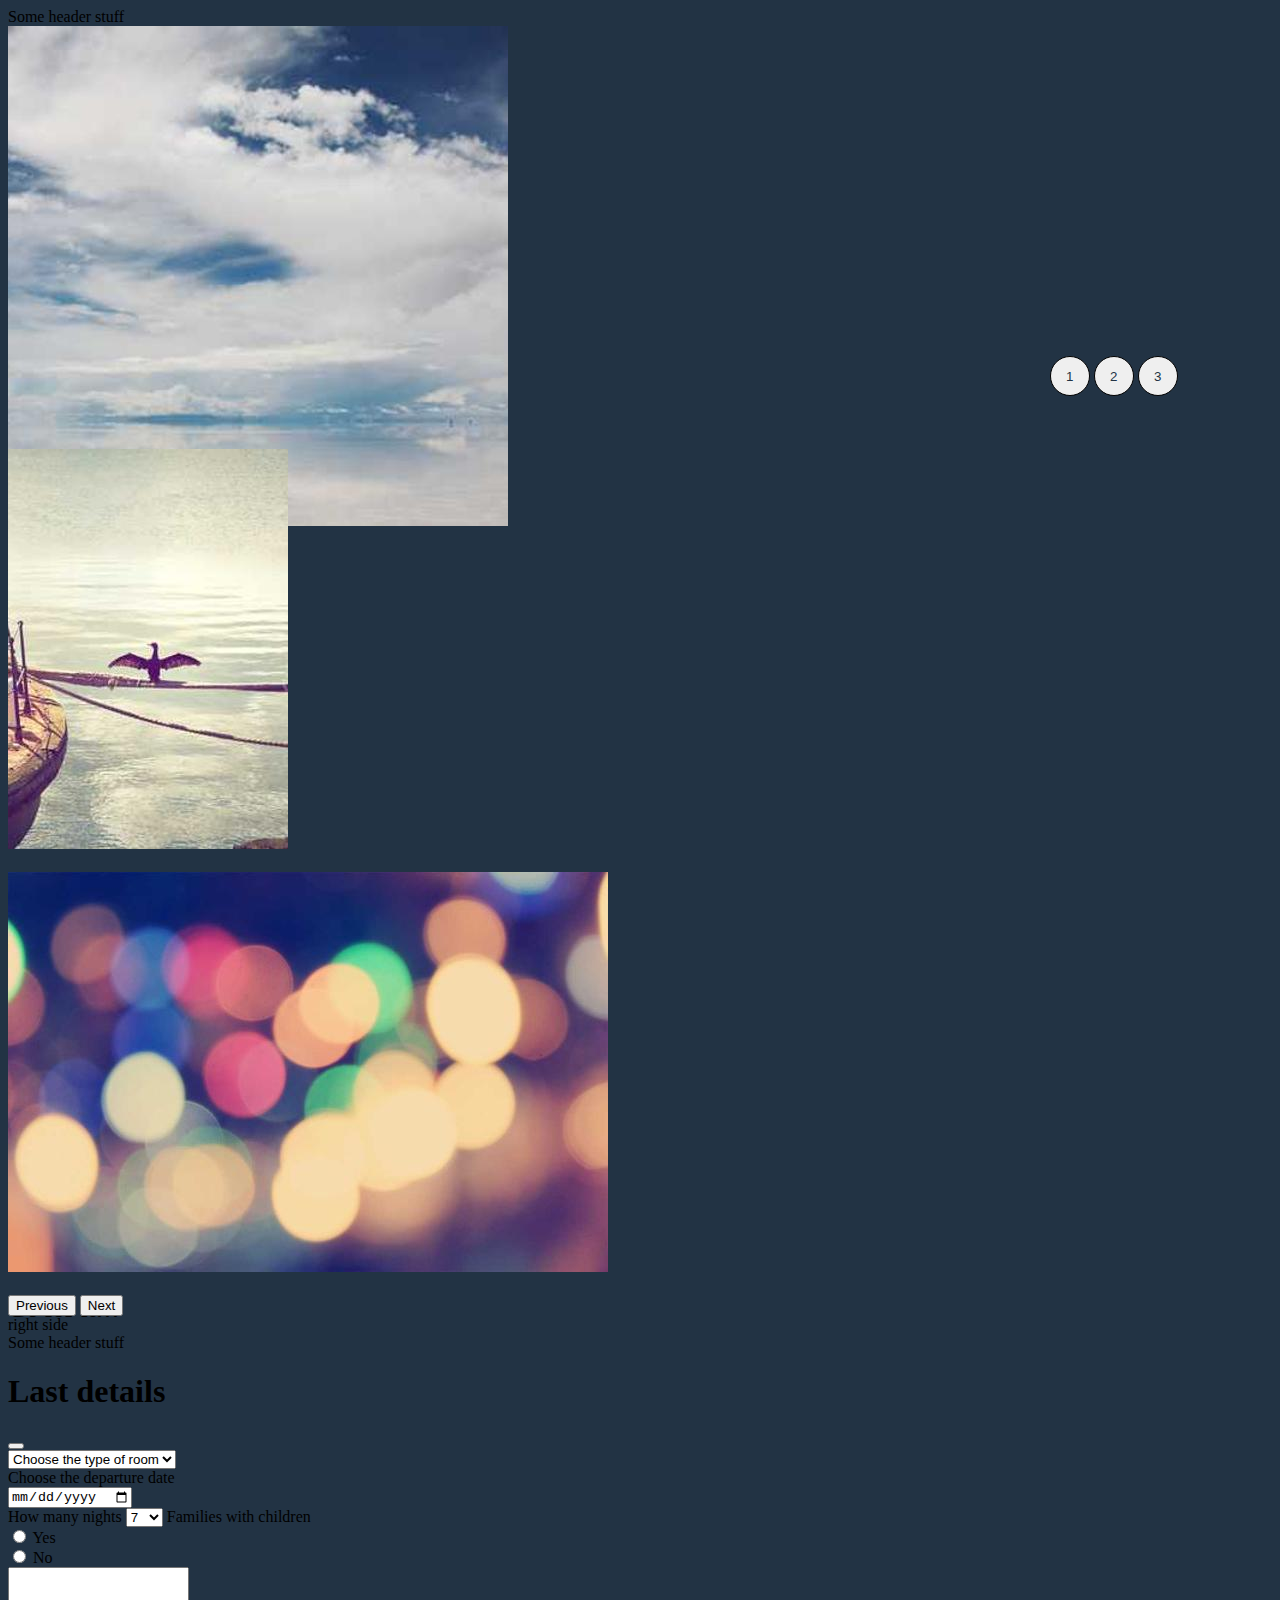
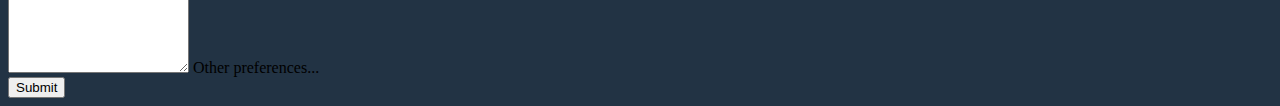
<file: carousel/index.html>
<!DOCTYPE html>
<html lang="en">
    <head>
        <meta charset="UTF-8">
        <meta http-equiv="X-UA-Compatible" content="IE=edge">
        <meta name="viewport" content="width=device-width, initial-scale=1.0">
        <title>Bootstrap 5 | Carousel</title>
        <link href="https://cdn.jsdelivr.net/npm/bootstrap@5.3.0-alpha1/dist/css/bootstrap.min.css" rel="stylesheet" integrity="sha384-GLhlTQ8iRABdZLl6O3oVMWSktQOp6b7In1Zl3/Jr59b6EGGoI1aFkw7cmDA6j6gD" crossorigin="anonymous">
        <link rel="stylesheet" href="https://cdn.jsdelivr.net/npm/bootstrap-icons@1.10.3/font/bootstrap-icons.css">
        <link rel="stylesheet" href="https://cdnjs.cloudflare.com/ajax/libs/font-awesome/6.3.0/css/all.min.css" integrity="sha512-SzlrxWUlpfuzQ+pcUCosxcglQRNAq/DZjVsC0lE40xsADsfeQoEypE+enwcOiGjk/bSuGGKHEyjSoQ1zVisanQ==" crossorigin="anonymous" referrerpolicy="no-referrer" />

        <style>
            body{
                background-color: #234;
            }
            /* method of style: overriding */

            #tourCarousel{
                margin: auto;
            }
            #tourCarousel .carousel-inner{
                overflow: visible;
            }
            #tourCarousel .carousel-caption{
               width: 100%;
               right: auto;
               left: auto;

            }
            #tourCarousel .de-carousel-caption-details{
                color: black;
                position: absolute;
                width: 100%;
                right: -100%;
                left: auto;
                bottom: 100%;
            }

            #tourCarousel .de-carousel-item{
                width: 41vw;
                height: 47vh;
            }

            #tourCarousel .de-carousel-item-img{
                margin: 0 auto;
                width: auto;
                
            }

            #tourCarousel .de-carousel-indicators{
                position: absolute; 
                display: block;
                left: 82%;
                bottom: 56%;

          
            }

            #tourCarousel .de-carousel-indicators button {
                width: 40px;
                height: 40px;
                border: 1px solid black;
                color: #234;
                border-radius: 100%;
                margin-right: 0;
                margin-left: 0;
                text-indent: 0;
                
            }

        </style>
    </head>

    <body>
        <header class="container">Some header stuff</header>
        
        <section class="container my-5">
            <div class="row">
                <div class="col">
                    <!-- carousel -->
                    <div id="tourCarousel" 
                        class="carousel slide carousel-fade" 
                        data-bs-ride="false"
                    >

                        <!-- slides -->
                        <div class="carousel-inner">
                            <div class="carousel-item de-carousel-item ">
                                <img src="images/1056-500x500.jpg" class="d-block de-carousel-item-img" alt="...">
                                <div class="carousel-caption d-none d-md-block">
                                    <h2 class="text-secondary">Amazing PLACES!!!!</h2>
                                    <div class="de-carousel-caption-details">
                                        <h3>Detailed description for this offer!</h3>
                                        <p>Some representative placeholder content for the first slide.</p>
                                        <p>Some representative placeholder content for the first slide.</p>
                                        <p>Some representative placeholder content for the first slide.</p>
                                    </div>
                                </div>
                            </div>

                            <div class="carousel-item active de-carousel-item">
                                <img src="images/50-280x400.jpg" class="d-block de-carousel-item-img" alt="...">
                                <div class="carousel-caption d-none d-md-block">
                                    <h2 class="text-secondary">Price table!!!</h2>
                                    <div class="de-carousel-caption-details">
                                        <div class="container text-center text-secondary">
                                            <div class="row">
                                              <div class="col fw-bold">
                                                Standart Room
                                              </div>
                                              <div class="col fw-bold">
                                                Confort Room
                                              </div>
                                              <div class="col fw-bold">
                                                Deluxe Room
                                              </div>
                                            </div>
                                            <div class="row">
                                              <div class="col">
                                                <ul>
                                                    <li>King-side bed or two beds</li>
                                                    <li>Basic Facilities included</li>
                                                    <li>No Breakfast included</li>
                                                </ul>
                                              </div>
                                              <div class="col">
                                                <ul>
                                                    <li>Semi-double beds</li>
                                                    <li>Stunning view</li>
                                                    <li>Equiped with luxury items</li>
                                                </ul>
                                              </div>
                                              <div class="col">
                                                <ul>
                                                    <li>Double king-side bed</li>
                                                    <li>Exquisite decorations </li>
                                                    <li>Advanced furnishing</li>
                                                    <li>Breakfast and dinner included</li>
                                                </ul>
                                              </div>
                                            </div>
                                            <div class="row">
                                                <div class="col fw-bold">
                                                 50<i class="bi bi-currency-euro"></i>
                                                </div>
                                                <div class="col fw-bold">
                                                  100<i class="bi bi-currency-euro"></i>
                                                </div>
                                                <div class="col fw-bold">
                                                  150<i class="bi bi-currency-euro"></i>
                                                </div>
                                              </div>
                                          </div>
                                    </div>
                                </div>

                            </div>
                            
                            <div class="carousel-item de-carousel-item">
                               <img src="images/56-600x400.jpg" class="d-block de-carousel-item-img" alt="...">
                               <div class="carousel-caption d-none d-md-block">
                                <h2 class="text-secondary">Go for it!!!</h2>
                                <div class="de-carousel-caption-details">
                                    <a class=" btn btn-outline-primary" data-bs-toggle="modal" data-bs-target="#modal-form-tour">Fill in the form <i class="bi bi-info-circle-fill"></i></a>
                                </div>
                            </div>
                           </div>
                            
                        </div>
                        <!-- slides -->
                    
                        <!-- controls -->
                        <button class="carousel-control-prev" type="button" data-bs-target="#tourCarousel" data-bs-slide="prev">
                            <span class="carousel-control-prev-icon" aria-hidden="true"></span>
                            <span class="visually-hidden">Previous</span>
                        </button>
                        <button class="carousel-control-next" type="button" data-bs-target="#tourCarousel" data-bs-slide="next">
                            <span class="carousel-control-next-icon" aria-hidden="true"></span>
                            <span class="visually-hidden">Next</span>
                        </button>
                        <!-- controls -->

                        <!-- indicators -->
                        <div class="carousel-indicators de-carousel-indicators">
                            <button type="button" data-bs-target="#tourCarousel" data-bs-slide-to="0"  aria-current="true" aria-label="Slide 1">1</button>
                            <button type="button" data-bs-target="#tourCarousel" data-bs-slide-to="1" class="active" aria-label="Slide 2">2</button>
                            <button type="button" data-bs-target="#tourCarousel" data-bs-slide-to="2" aria-label="Slide 3">3</button>
                        </div>
                        <!-- indicators -->
                        <!-- carousel -->
                    </div>
                    
                    
                    <!-- Hw1: fit the images to the carousel container -->
                    
                </div>
                
                <div class="col">right side</div>
            </div>   
        </section>

        <footer class="container">Some header stuff</footer>


        <div class="modal fade" id="modal-form-tour" >
            <div class="modal-dialog">
              <div class="modal-content">
                <div class="modal-header">
                  <h1 class="modal-title fs-5" id="exampleModalLabel">Last details</h1>
                  <button type="button" class="btn-close" data-bs-dismiss="modal" aria-label="Close"></button>
                </div>

                <div class="modal-body">
                  
                    <form>

                        <label for="rooms" class="form-label"></label>
                        <div class="mb-2 input-group">
                            <span class="input-group-text">
                                <i class="fa-solid fa-bed"></i>
                            </span>
                            <select class="form-select" aria-label="Default select example">
                                <option selected>Choose the type of room</option>
                                <option value="1">Standart </option>
                                <option value="2">Confort</option>
                                <option value="3">Deluxe</option>
                            </select>
                        </div>
                        
                        
                        <label for="departure-date" class="form-label">Choose the departure date</label>
                        <div class="input-group">
                            <span class="input-group-text">
                                <i class="fa-solid fa-calendar-days"></i>
                            </span>
                           <input type="date" class="form-control mb-2"> 
                        </div>

                        
                        <label for="nights">How many nights</label>
                        <select class="form-select mb-2" aria-label="Default select example">
                            <option selected value="1">7 </option>
                            <option value="2">10</option>
                        </select>

                        
                        <label>Families with children</label>
                        <div class="input-group">
                            <div class="form-check">
                                <input type="radio" name="children" class="form-check-input mx-1" id="yes" required>
                                <label for="yes" class="form-check-label">Yes</label>
                            </div>
                            <div class="form-check">
                                <input type="radio" name="children" class="form-check-input mx-1" id="no" required>
                                <label for="no" class="form-check-label">No</label>
                            </div>
                        </div> 
                
                            
                        
                        <div class="form-floating my-2">
                            <textarea class="form-control" id="" style="height:100px"></textarea>
                            <label for="query">Other preferences...</label>
                        </div>
                        
                    </form>

                </div>

                <div class="modal-footer">
                  <button type="submit" class="btn btn-primary">Submit</button>
                </div>
              </div>
            </div>
        </div>





        <script src="https://cdn.jsdelivr.net/npm/bootstrap@5.3.0-alpha1/dist/js/bootstrap.bundle.min.js" integrity="sha384-w76AqPfDkMBDXo30jS1Sgez6pr3x5MlQ1ZAGC+nuZB+EYdgRZgiwxhTBTkF7CXvN" crossorigin="anonymous"></script>
    </body>
</html>


<!-- HW3: slide 1- description,. slide 2 - price table,  slide 3 -form to reserve
    
    HW4:custom indicators - change vertically, circle, number ,icon active
    HW5:adaptive
  -->
</file>
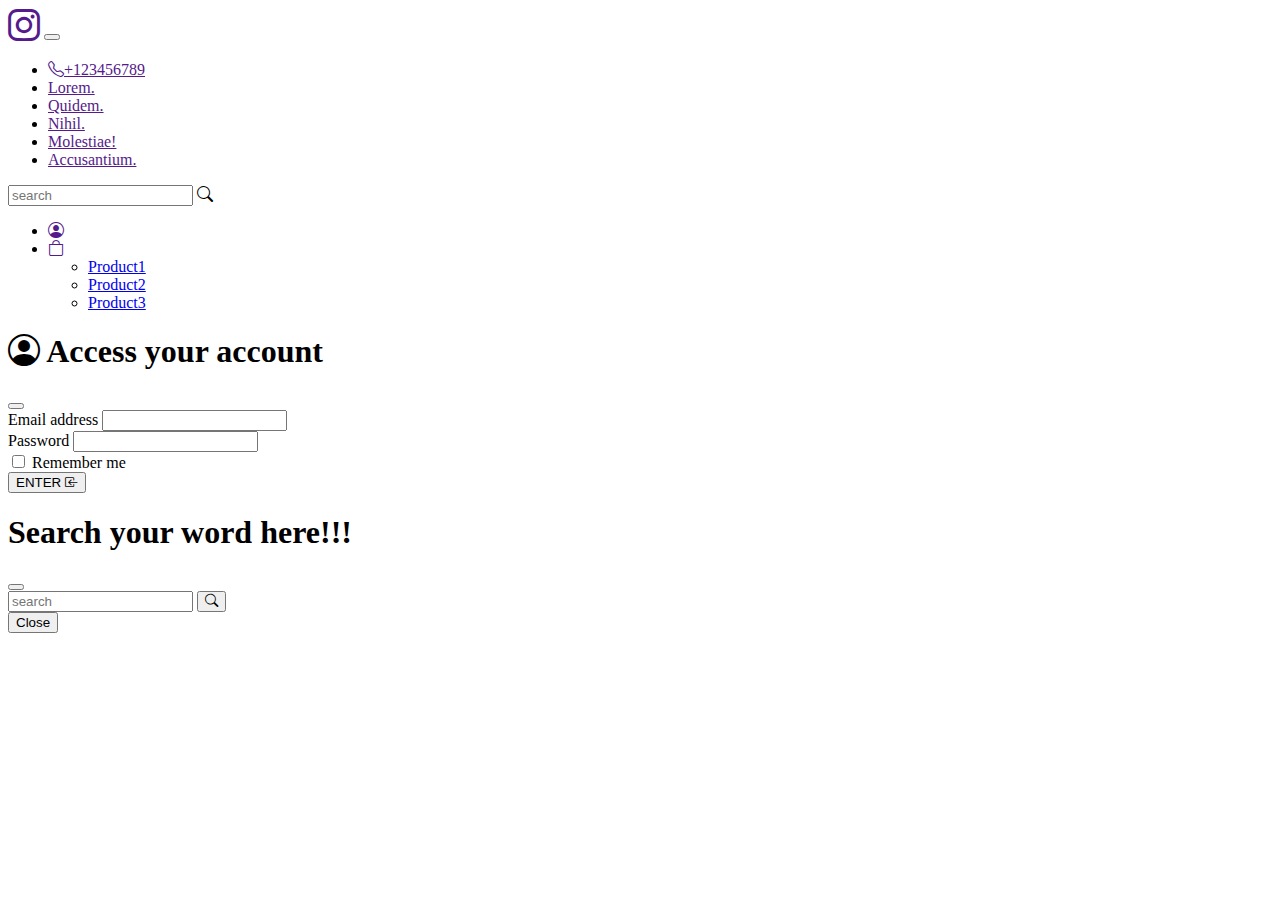
<file: navbar/index.html>
<!DOCTYPE html>
<html lang="en">
<head>
    <meta charset="UTF-8">
    <meta http-equiv="X-UA-Compatible" content="IE=edge">
    <meta name="viewport" content="width=device-width, initial-scale=1.0">
    <title>Bootstrap 5 | Navbar</title>
    <link href="https://cdn.jsdelivr.net/npm/bootstrap@5.3.0-alpha1/dist/css/bootstrap.min.css" rel="stylesheet" integrity="sha384-GLhlTQ8iRABdZLl6O3oVMWSktQOp6b7In1Zl3/Jr59b6EGGoI1aFkw7cmDA6j6gD" crossorigin="anonymous">
    <link rel="stylesheet" href="https://cdn.jsdelivr.net/npm/bootstrap-icons@1.10.3/font/bootstrap-icons.css">

    <style>
        .container .co-navbar-brand{
            font-size: 2rem;
        }
    </style>

<body>
    
    
        <nav class="
                    navbar 
                    navbar-expand-lg 
                    navbar-light
                    bg-light
                    justify-content-between">

            <div class="container ">

                <a  class="navbar-brand mx-2 co-navbar-brand text-primary " href=""><i class="bi bi-instagram"></i></a>

                <button class="navbar-toggler" 
                        data-bs-toggle="collapse"
                        data-bs-target="#navbar-main-menu">
                    <span class="navbar-toggler-icon"></span>
                </button>
                
                
                    <!--main links -->
                <div class="navbar-collapse collapse " id="navbar-main-menu">
                    <ul class="navbar-nav mx-auto">
                        <!-- HW1:add link ->phone icons +12345 make it as a button + space -->
                        <li><a href="" class="btn btn-outline-primary me-3"><i class="bi bi-telephone"></i>+123456789</a></li>
                        <li class="nav-item"><a class="nav-link active" href="">Lorem.</a></li>
                        <li class="nav-item"><a class="nav-link" aria-current="page" href="">Quidem.</a></li>
                        <li class="nav-item"><a class="nav-link" href="">Nihil.</a></li>
                        <li class="nav-item"><a class="nav-link" href="">Molestiae!</a></li>
                        <li class="nav-item"><a class="nav-link" href="">Accusantium.</a></li>
                    </ul>
                    
                    <!-- Hw2: add inline form: input :search here.... search icon -->
                    <form class="d-flex mx-2" role="search" >
                        <input class="form-control" type="search" placeholder="search" aria-label="search">
                        <a class="btn btn-outline-primary"  data-bs-toggle="modal" data-bs-target="#user-search-modal"><i class="bi bi-search"></i></a>
                    </form>

                    <!-- user links -->
                    <ul class="navbar-nav">
                        <li class="nav-item">
                            <a href="" class="nav-link" data-bs-toggle="modal" data-bs-target="#user-login-modal">
                                <i class="bi bi-person-circle"></i>
                            </a>
                        </li>
                        
                        <!-- here dropdown -->
                        <li class="nav-item dropdown">
                           
                            <a href="" class="nav-link dropdown-toggle" data-bs-toggle="dropdown">
                                <i class="bi bi-bag"></i>
                            </a>

                            <ul class="dropdown-menu">
                                <li><a class="dropdown-item" href="#">Product1</a></li>
                                <li><a class="dropdown-item" href="#">Product2 </a></li>
                                <li><a class="dropdown-item" href="#">Product3</a></li>
                            </ul>

                        </li>

                        <!-- <div class="dropdown">
                                <button class="btn btn-secondary dropdown-toggle" type="button" data-bs-toggle="dropdown" aria-expanded="false">
                                    Dropdown button
                                </button>
                                <ul class="dropdown-menu">
                                    <li><a class="dropdown-item" href="#">Action</a></li>
                                    <li><a class="dropdown-item" href="#">Another action</a></li>
                                    <li><a class="dropdown-item" href="#">Something else here</a></li>
                                </ul>
                            </div> -->
                    </ul>
                </div>
            </div>
        </nav>

        <!-- BOOTSTRAT FUNCTIONALITY
            -data*- attributes
            -id
            -href
            -class
         -->
         
         <!-- functional component -->
         <div class="modal fade" id="user-login-modal">
            <div class="modal-dialog">  
              <div class="modal-content">
                <div class="modal-header">
                  <h1 class="modal-title fs-5" id="exampleModalLabel"><i class="bi bi-person-circle"></i> Access your account</h1>
                  <button type="button" class="btn-close" data-bs-dismiss="modal" aria-label="Close"></button>
                </div>
                <div class="modal-body">


                    <form>
                        <div class="mb-3">
                          <label for="exampleInputEmail1" class="form-label">Email address</label>
                          <input type="email" class="form-control" id="exampleInputEmail1" aria-describedby="emailHelp">
                        </div>
                        <div class="mb-3">
                          <label for="exampleInputPassword1" class="form-label">Password</label>
                          <input type="password" class="form-control" id="exampleInputPassword1">
                        </div>
                        <div class="mb-3 form-check">
                          <input type="checkbox" class="form-check-input" id="exampleCheck1">
                          <label class="form-check-label" for="exampleCheck1">Remember me</label>
                        </div>
                    </form>


                </div>
                
                <div class="modal-footer">
                  <button type="button" class="btn btn-secondary" data-bs-dismiss="modal">ENTER <i class="bi bi-box-arrow-in-left"></i></button>
                </div>
              </div>
            </div>
          </div>

          <!-- 
            HW3: add modal window-> search icon ->form large input + button
           -->

          <div class="modal fade" id="user-search-modal">
            <div class="modal-dialog">
              <div class="modal-content">
                <div class="modal-header">
                  <h1 class="modal-title fs-5" id="exampleModalLabel">Search your word here!!!</h1>
                  <button type="button" class="btn-close" data-bs-dismiss="modal" aria-label="Close"></button>
                </div>

                <div class="modal-body">
                  
                    <form>
                        <div class="d-flex mx-2 input-group-lg" role="search">
                            <input class="form-control" type="search" placeholder="search" aria-label="search">
                            <button class="btn btn-outline-primary" type="submit"><i class="bi bi-search"></i></button>
                        </div>
                    </form>

                </div>

                <div class="modal-footer">
                  <button type="button" class="btn btn-secondary" data-bs-dismiss="modal">Close</button>
                </div>
              </div>
            </div>
          </div>



<script src="https://cdn.jsdelivr.net/npm/bootstrap@5.3.0-alpha1/dist/js/bootstrap.bundle.min.js" integrity="sha384-w76AqPfDkMBDXo30jS1Sgez6pr3x5MlQ1ZAGC+nuZB+EYdgRZgiwxhTBTkF7CXvN" crossorigin="anonymous"></script>
</body>
</html>
</file>
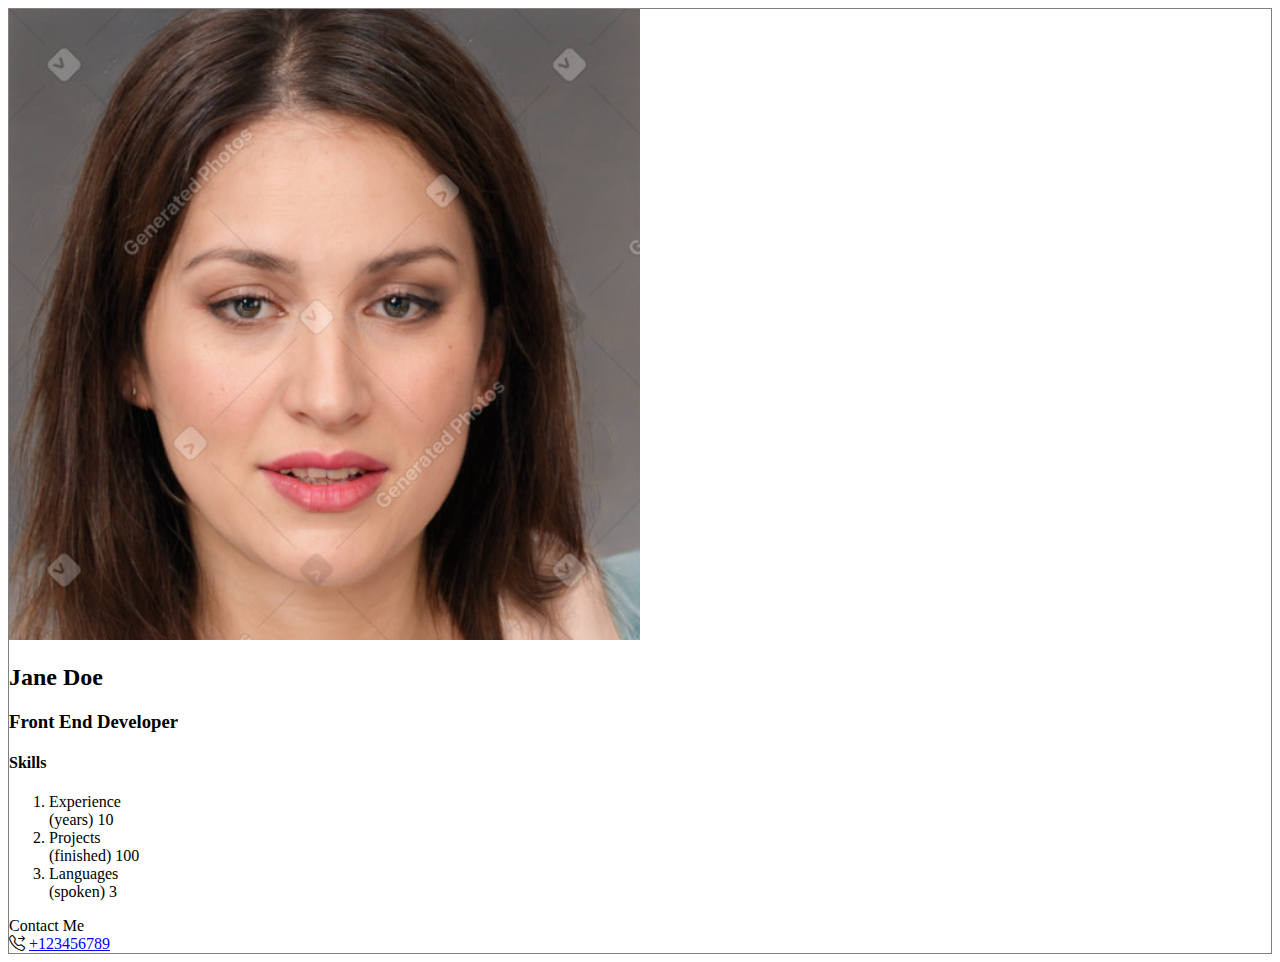
<file: profile/index.html>
<!doctype html>
<html lang="en">
  <head>
    <!-- Required meta tags -->
    <meta charset="utf-8">
    <meta name="viewport" content="width=device-width, initial-scale=1">
    <title>Dev Profile</title>

    <!-- Bootstrap CSS -->
    <link href="https://cdn.jsdelivr.net/npm/bootstrap@5.0.2/dist/css/bootstrap.min.css" rel="stylesheet" integrity="sha384-EVSTQN3/azprG1Anm3QDgpJLIm9Nao0Yz1ztcQTwFspd3yD65VohhpuuCOmLASjC" crossorigin="anonymous">
    <link rel="stylesheet" href="style.css">
    <link rel="stylesheet" href="https://cdn.jsdelivr.net/npm/bootstrap-icons@1.10.3/font/bootstrap-icons.css">
    </head>
  <body>


    <div class="container mt-4 text-center de-border-gray ">
      <img 
        src="avatars/v3_0025297.jpg" 
        alt="Dev avatar"
        
        class="de-img-50 my-3 rounded-circle shadow-lg border border-5 border-primary ">

        <h2 class="text-primary">Jane Doe</h2>
        <h3 class="text-muted">Front End Developer</h3>

        <h4 class="mt-5">Skills</h4>
        <ol class="list-group list-group-numbered mb-3">
          <li class="list-group-item"> <span class="fw-bold">Experience</span><br> (years) <span class="badge bg-primary rounded-pill">10</span> </li>
          <li class="list-group-item"> <span class="fw-bold">Projects</span><br> (finished) <span class="badge bg-primary rounded-pill">100</span> </li>
          <li class="list-group-item"> <span class="fw-bold">Languages</span> <br> (spoken) <span class="badge bg-primary rounded-pill">3</span> </li>
        </ol>
        <div class="mb-3 text-center">
          <span class="fw-bold"> Contact Me </span><br>
          <i class="bi bi-telephone-forward text-danger fs-2"></i>
          <a href="#!" class="btn btn-outline-danger rounded-pill align-text-bottom">+123456789</a>
      </div>


    </div>






    <!-- Option 1: Bootstrap Bundle with Popper -->
    <script src="https://cdn.jsdelivr.net/npm/bootstrap@5.0.2/dist/js/bootstrap.bundle.min.js" integrity="sha384-MrcW6ZMFYlzcLA8Nl+NtUVF0sA7MsXsP1UyJoMp4YLEuNSfAP+JcXn/tWtIaxVXM" crossorigin="anonymous"></script>

  </body>
</html>
</file>
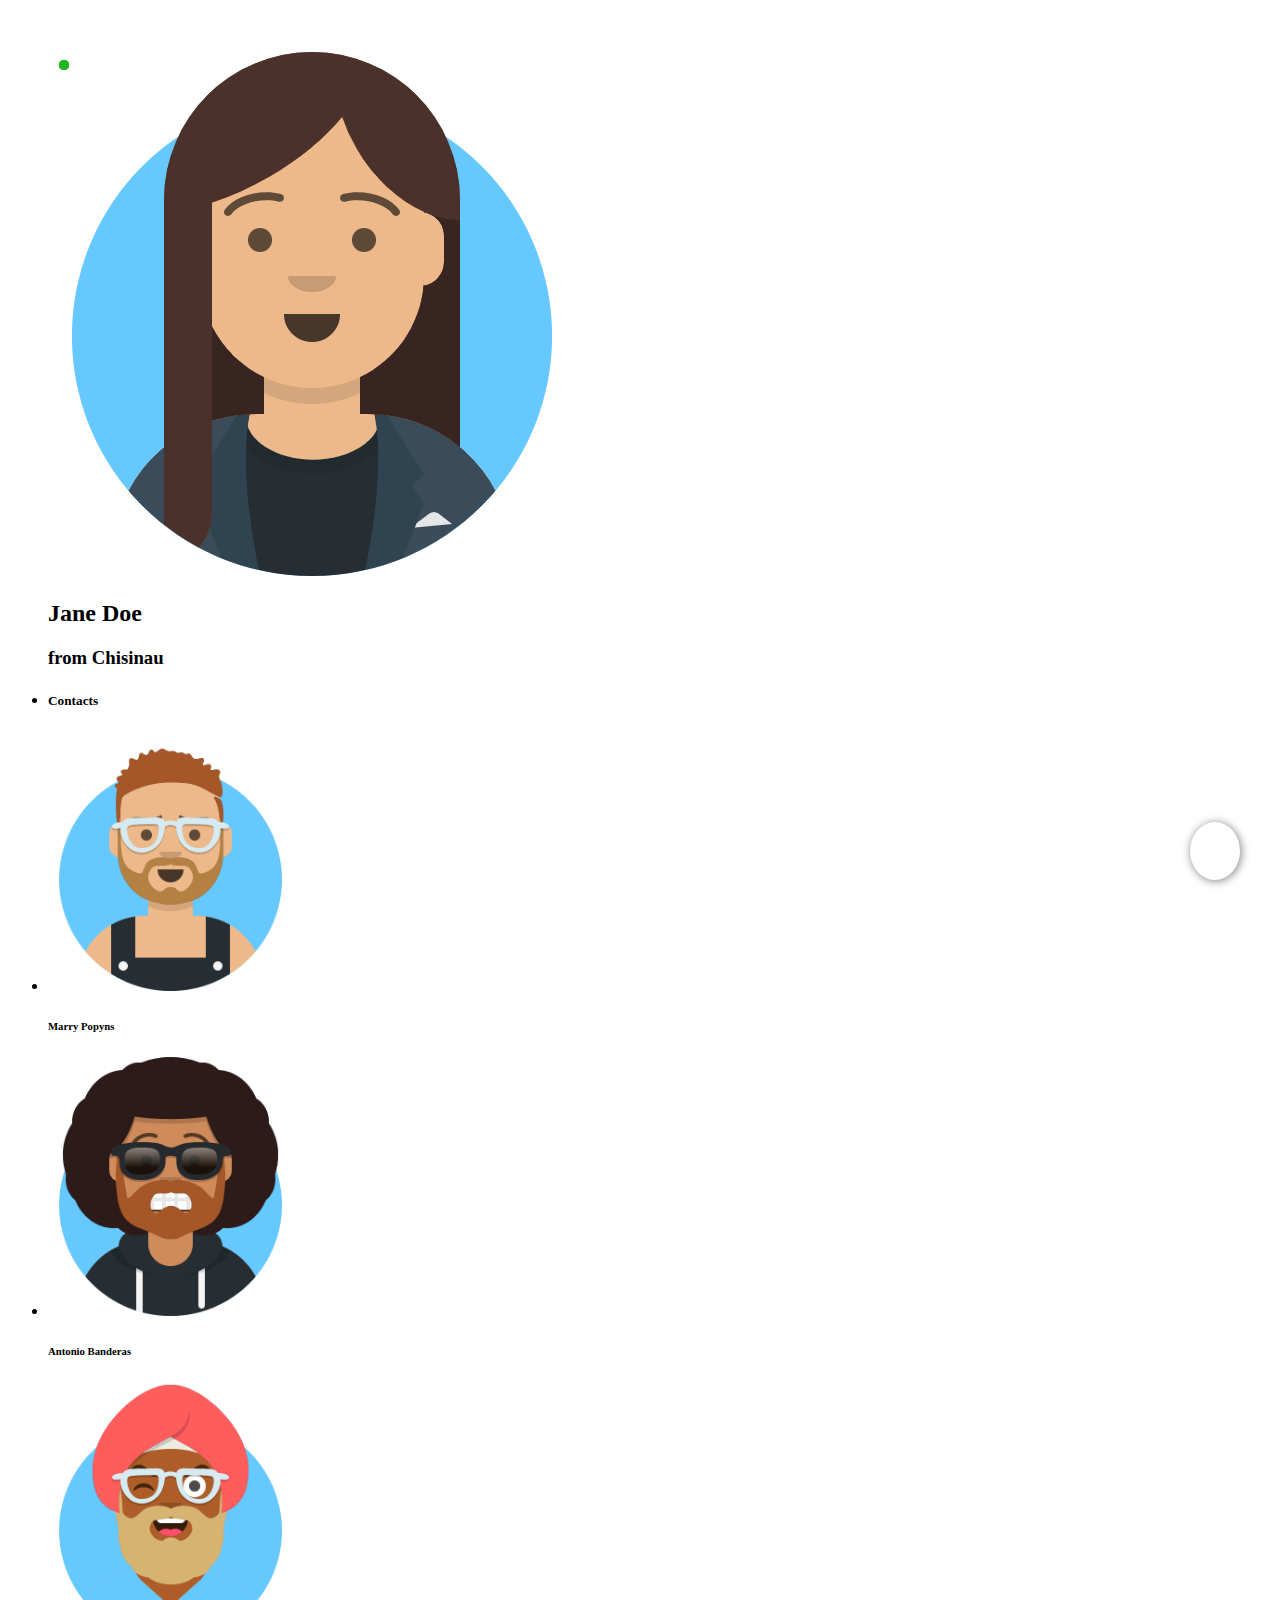
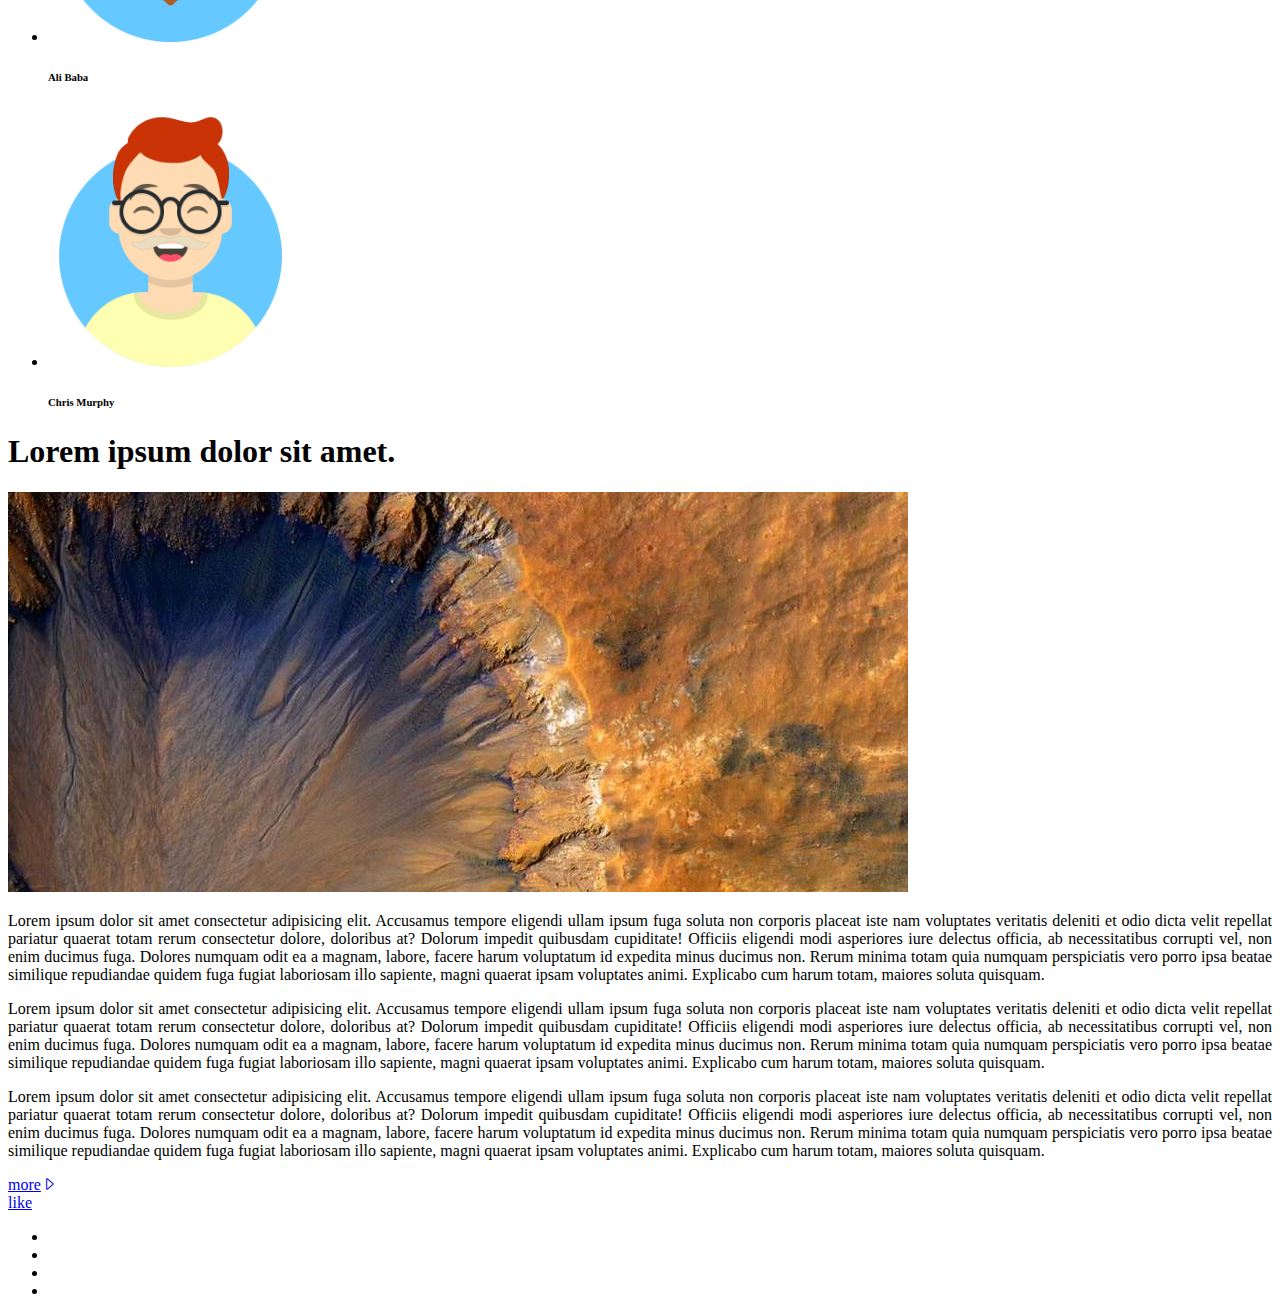
<file: social profile/index.html>
<!doctype html>
<html lang="en">
  <head>
    <meta charset="utf-8">
    <meta name="viewport" content="width=device-width, initial-scale=1">
    <title>Social APP</title>
    <link href="https://cdn.jsdelivr.net/npm/bootstrap@5.3.0-alpha1/dist/css/bootstrap.min.css" rel="stylesheet" integrity="sha384-GLhlTQ8iRABdZLl6O3oVMWSktQOp6b7In1Zl3/Jr59b6EGGoI1aFkw7cmDA6j6gD" crossorigin="anonymous">
    
    <link rel="stylesheet" href="https://cdn.jsdelivr.net/npm/bootstrap-icons@1.10.3/font/bootstrap-icons.css">
    
    <link rel="stylesheet" href="https://cdnjs.cloudflare.com/ajax/libs/font-awesome/6.2.1/css/all.min.css" integrity="sha512-MV7K8+y+gLIBoVD59lQIYicR65iaqukzvf/nwasF0nqhPay5w/9lJmVM2hMDcnK1OnMGCdVK+iQrJ7lzPJQd1w==" crossorigin="anonymous" referrerpolicy="no-referrer" />

    <link rel="stylesheet" href="style.css">
  </head>
  <body>
    

    <section class="container mt-1 mt-lg-3 mt-xxl-5 sa-profile-page ">
        <div class="row">
            <div class="sa-profile col-lg-4 border-end border-info">

                <figure class="text-center">
                    <img class="img-thumbnail" src="images/avatar1.png" alt="Jane Doe avatar">
                    <figcaption>
                        <h2 class="text-primary">Jane Doe</h2>
                        <h3>from Chisinau</h3>
                    </figcaption>
                </figure>

                <!-- HW2: add friend list using list group component with avatars -->
                
                <ul class="list-group my-2 my-md-3 my-lg-4 sa-contacts  ">
                    <li class="list-group-item bg-body-secondary">
                        <div class="d-flex flex-row justify-content-between">
                            <h5 >Contacts</h5>
                            <div class="text-secondary ">
                                <i class="fa-solid fa-video px-3"></i>
                                <i class="fa-solid fa-magnifying-glass px-3"></i>
                                <i class="fa-solid fa-ellipsis px-3"></i>
                            </div>
                        </div>
                    </li>
                    <li class="list-group-item bg-body-secondary">
                        <div class="d-flex align-items-center">
                            <img class="img-thumbnail sa-thumb bg-body-secondary " src="images/avatar-1 (1).png " alt=""><span class="sa-online"></span>
                            <h6 class="px-3"> Marry Popyns</h6>
                        </div>
                    </li>
                    <li class="list-group-item bg-body-secondary">
                        <div class="d-flex align-items-center">
                            <img class="img-thumbnail sa-thumb bg-body-secondary " src="images/avatar-1 (2).png" alt=""><span class="sa-online"></span>
                            <h6 class="px-3"> Antonio Banderas</h6>
                        </div>

                    </li>
                    <li class="list-group-item bg-body-secondary">
                        <div class="d-flex align-items-center">
                            <img class="img-thumbnail sa-thumb bg-body-secondary " src="images/avatar-1 (3).png" alt=""><span class="sa-online"></span><span class="sa-online"></span>
                            <h6 class="px-3"> Ali Baba</h6>
                        </div>

                    </li>
                    <li class="list-group-item bg-body-secondary">
                        <div class="d-flex align-items-center">
                            <img class="img-thumbnail sa-thumb bg-body-secondary " src="images/avatar-1 (4).png" alt=""><span class="sa-online"></span>
                            <h6 class="px-3"> Chris Murphy</h6>
                        </div>
                        <div class="sa-circle">
                            <i class="fa-solid fa-pen-to-square"></i>
                        </div>
                    </li>
                </ul>
                
            </div>

            <div class="sa-posts col-lg-8">

                <article>
                    <header class="mb-3 d-flex flex-column-reverse">
                        <h1 class="text-primary">Lorem ipsum dolor sit amet.</h1>
                        <img class="img-fluid " src="images/1032-900x400.jpg" alt=" picture">
                    </header>

                    <p class="sa-text-justify">Lorem ipsum dolor sit amet consectetur adipisicing elit. Accusamus tempore eligendi ullam ipsum fuga soluta non corporis placeat iste nam voluptates veritatis deleniti et odio dicta velit repellat pariatur quaerat totam rerum consectetur dolore, doloribus at? Dolorum impedit quibusdam cupiditate! Officiis eligendi modi asperiores iure delectus officia, ab necessitatibus corrupti vel, non enim ducimus fuga. Dolores numquam odit ea a magnam, labore, facere harum voluptatum id expedita minus ducimus non. Rerum minima totam quia numquam perspiciatis vero porro ipsa beatae similique repudiandae quidem fuga fugiat laboriosam illo sapiente, magni quaerat ipsam voluptates animi. Explicabo cum harum totam, maiores soluta quisquam.
                    </p>
                    <div id="article-continuation" class="collapse">
                        <p class="sa-text-justify">Lorem ipsum dolor sit amet consectetur adipisicing elit. Accusamus tempore eligendi ullam ipsum fuga soluta non corporis placeat iste nam voluptates veritatis deleniti et odio dicta velit repellat pariatur quaerat totam rerum consectetur dolore, doloribus at? Dolorum impedit quibusdam cupiditate! Officiis eligendi modi asperiores iure delectus officia, ab necessitatibus corrupti vel, non enim ducimus fuga. Dolores numquam odit ea a magnam, labore, facere harum voluptatum id expedita minus ducimus non. Rerum minima totam quia numquam perspiciatis vero porro ipsa beatae similique repudiandae quidem fuga fugiat laboriosam illo sapiente, magni quaerat ipsam voluptates animi. Explicabo cum harum totam, maiores soluta quisquam.
                        </p>
                        <p class="sa-text-justify">Lorem ipsum dolor sit amet consectetur adipisicing elit. Accusamus tempore eligendi ullam ipsum fuga soluta non corporis placeat iste nam voluptates veritatis deleniti et odio dicta velit repellat pariatur quaerat totam rerum consectetur dolore, doloribus at? Dolorum impedit quibusdam cupiditate! Officiis eligendi modi asperiores iure delectus officia, ab necessitatibus corrupti vel, non enim ducimus fuga. Dolores numquam odit ea a magnam, labore, facere harum voluptatum id expedita minus ducimus non. Rerum minima totam quia numquam perspiciatis vero porro ipsa beatae similique repudiandae quidem fuga fugiat laboriosam illo sapiente, magni quaerat ipsam voluptates animi. Explicabo cum harum totam, maiores soluta quisquam.
                        </p>
                    </div>

                    <footer class="text-end">
                        <a class="btn btn-link" href="#article-continuation" data-bs-toggle="collapse">more<i class="bi bi-caret-right"></i></a>

                        <div class="text-start dropdown sa-reaction">
                                                                        <!-- acest atribut e pentru JS -->
                            <a class="btn btn-link text-decoration-none" data-bs-toggle="dropdown" href="#"><i class="fa-solid fa-thumbs-up"></i>like
                            </a>
                            <ul class="dropdown-menu">
                                <li>
                                    <a href="" class="dropdown-item text-warning"><i class="fa-solid fa-face-smile"></i></a>
                                </li>
                                <li>
                                    <a href="" class="dropdown-item text-warning-emphasis"><i class="fa-solid fa-fire"></i></a>
                                </li>
                                <li>
                                    <a href="" class="dropdown-item text-muted"><i class="fa-solid fa-poop"></i></a>
                                </li>
                                <li>
                                    <a href="" class="dropdown-item text-danger"><i class="fa-solid fa-heart"></i></a>
                                </li>
                            </ul>

                            <!-- color each icon with a specific color -->
                        </div>
                    </footer>
                </article>
            </div>
        </div>

    </section>





    <script src="https://cdn.jsdelivr.net/npm/bootstrap@5.3.0-alpha1/dist/js/bootstrap.bundle.min.js" integrity="sha384-w76AqPfDkMBDXo30jS1Sgez6pr3x5MlQ1ZAGC+nuZB+EYdgRZgiwxhTBTkF7CXvN" crossorigin="anonymous"></script>
  </body>
</html>
</file>
<file: profile/style.css>
.de-border-gray {
    border: 1px solid gray;
}

.de-img-50{
    width: 50%;
}
</file>
<file: social profile/style.css>
.sa-text-justify{
    text-align: justify;
}

.sa-reaction .dropdown-menu.show{
    display: flex;

}

.sa-thumb{
    width: 20%;
}

.sa-circle{
    width: 50px;
    height: 50px;
    /* border: 1px solid black; */
    border-radius: 100%;
    text-align: center;
    font-size: 20px;
    vertical-align: middle;
    padding-top: 8px;
    background-color: white;
    position: absolute;
    right: 40px;
    bottom: 20px;
    box-shadow: 1px 1px 10px  gray;
}

.sa-online{
    width: 10px;
    height: 10px;
    background-color: #21b721;
    border-radius: 100%;
    position: absolute;
    left: 90px;
    top:85px ;
}

.sa-contacts{
    display: none;
}

@media (min-width: 576px) {
     .sa-contacts{
        display: block;
    } 
}


@media only screen and (min-width:768px){
    .sa-online{
        left: 110px;
        top: 125px;
    }
}
@media only screen and (min-width:992px){
    .sa-online{
        left: 50px;
        top: 48px;
    }
}
@media only screen and (min-width:1200px){
    .sa-online{
        left: 59px;
        top:60px;
    }
}
</file>
